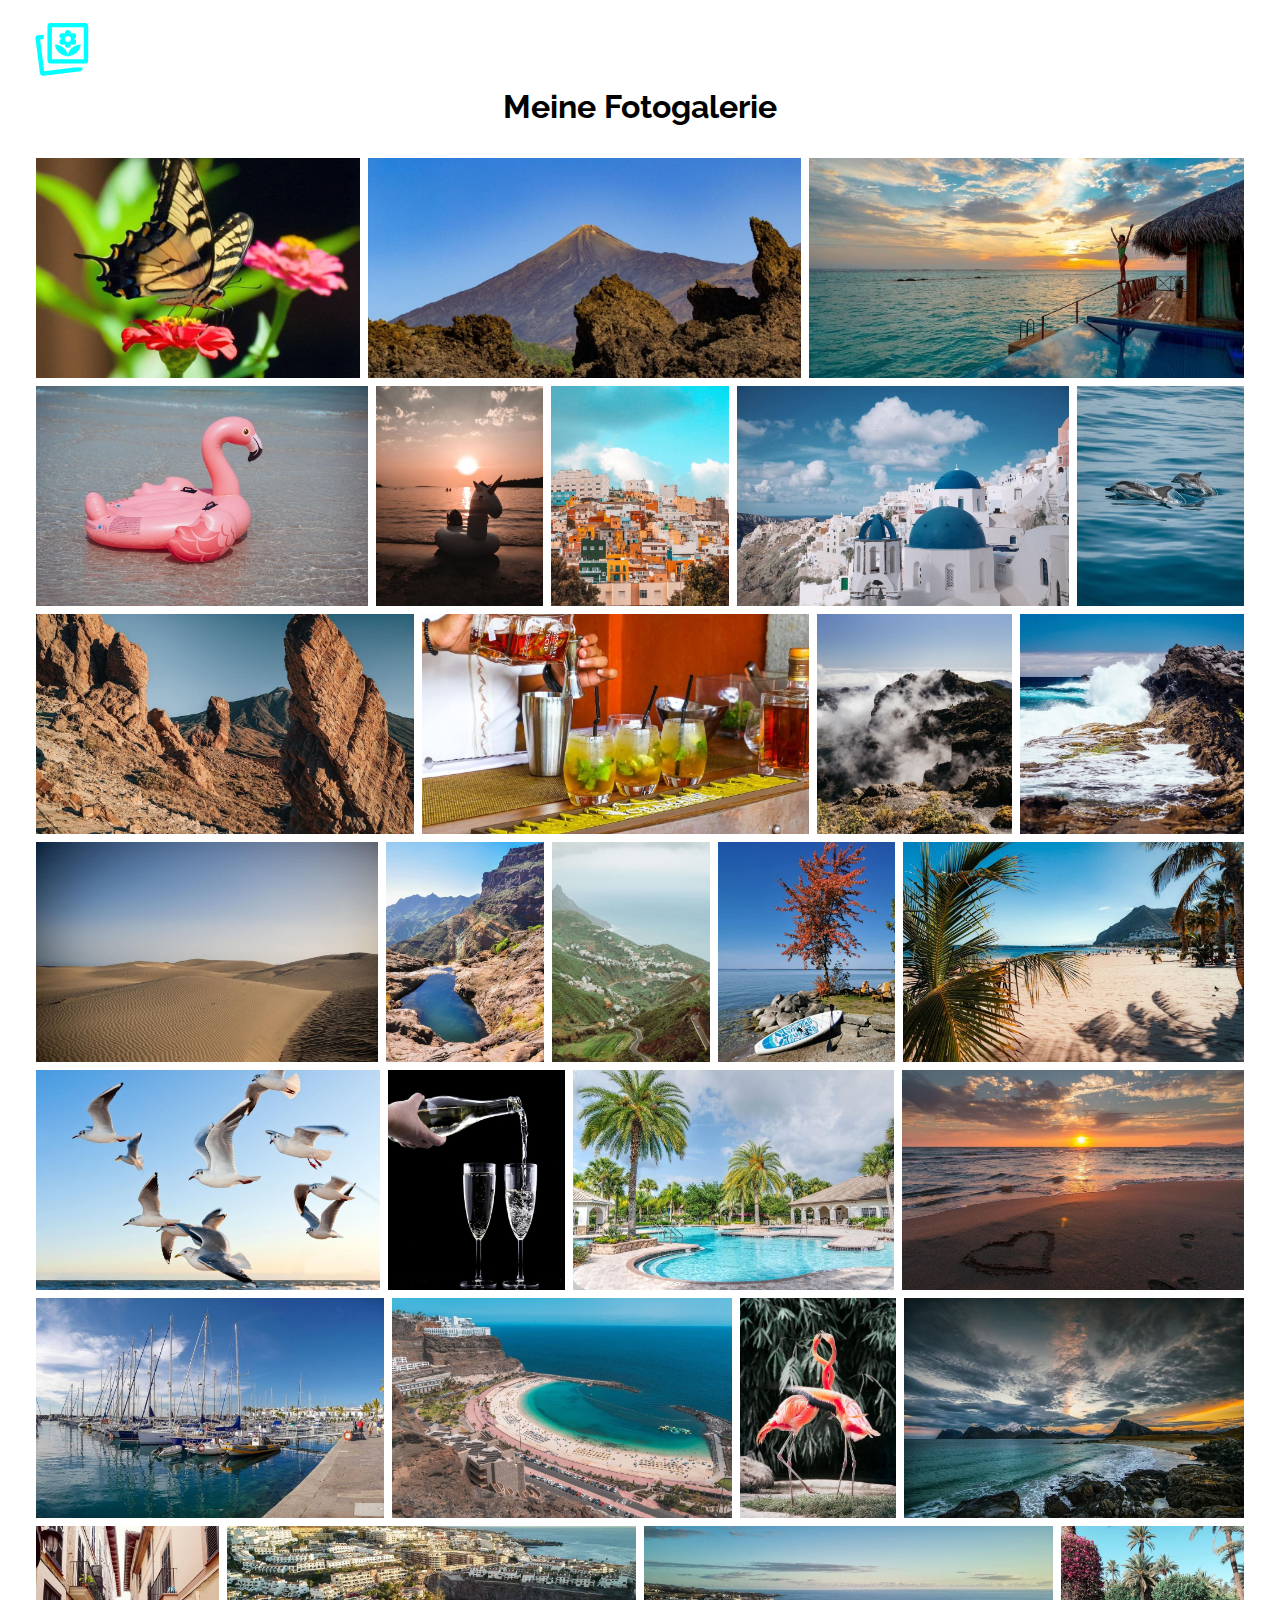
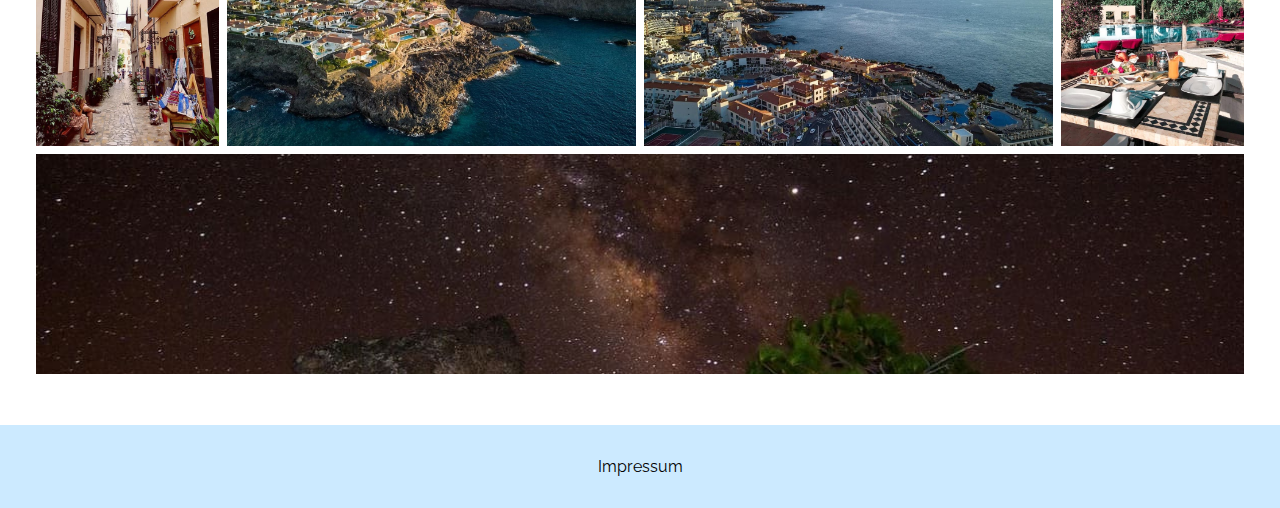
<file: index.html>
<!DOCTYPE html>
<html lang="en">

<head>
    <meta charset="UTF-8">
    <meta name="viewport" content="width=device-width, initial-scale=1.0">
    <title>Meine Foto Galerie</title>

    <link rel="stylesheet" href="style.css">
    <link rel="stylesheet" href="fonts.css">
    <link rel="stylesheet" href="imprint.css">
    <script src="script.js"></script>

    <script id="Cookiebot" src="https://consent.cookiebot.com/uc.js" data-cbid="0460a567-6eba-4899-a055-0b271c957ca6"
        data-blockingmode="auto" type="text/javascript">
        </script>

    <!-- Favicon -->
    <link rel="apple-touch-icon" sizes="180x180" href="./favicon/apple-touch-icon.png">
    <link rel="icon" type="image/png" sizes="32x32" href="./favicon/favicon-32x32.png">
    <link rel="icon" type="image/png" sizes="16x16" href="./favicon/favicon-16x16.png">
    <link rel="manifest" href="./favicon/site.webmanifest">



</head>

<body onload="loadPage()">
    <!-- header -->
    <div w3-include-html="templates/header.html"></div>

    <div class="body-content">

        <!-- DialogFoto -->
        <div id="dialog" class="dialog-bg d-none">

            <span class="material-symbols-outlined close" onclick="closeDialog()">
                close
            </span>

            <div id="zoomImg"></div>

        </div>


        <!-- Hauptseite -->
        <h1>Meine Fotogalerie</h1>

        <div class="content">
            <div class="imgContainer" id="loadphoto"></div>

        </div>

        <!-- Impressum -->
        <div class="footer">
            <a href="imprint.html">Impressum</a>
        </div>

    </div>
</body>

</html>
</file>
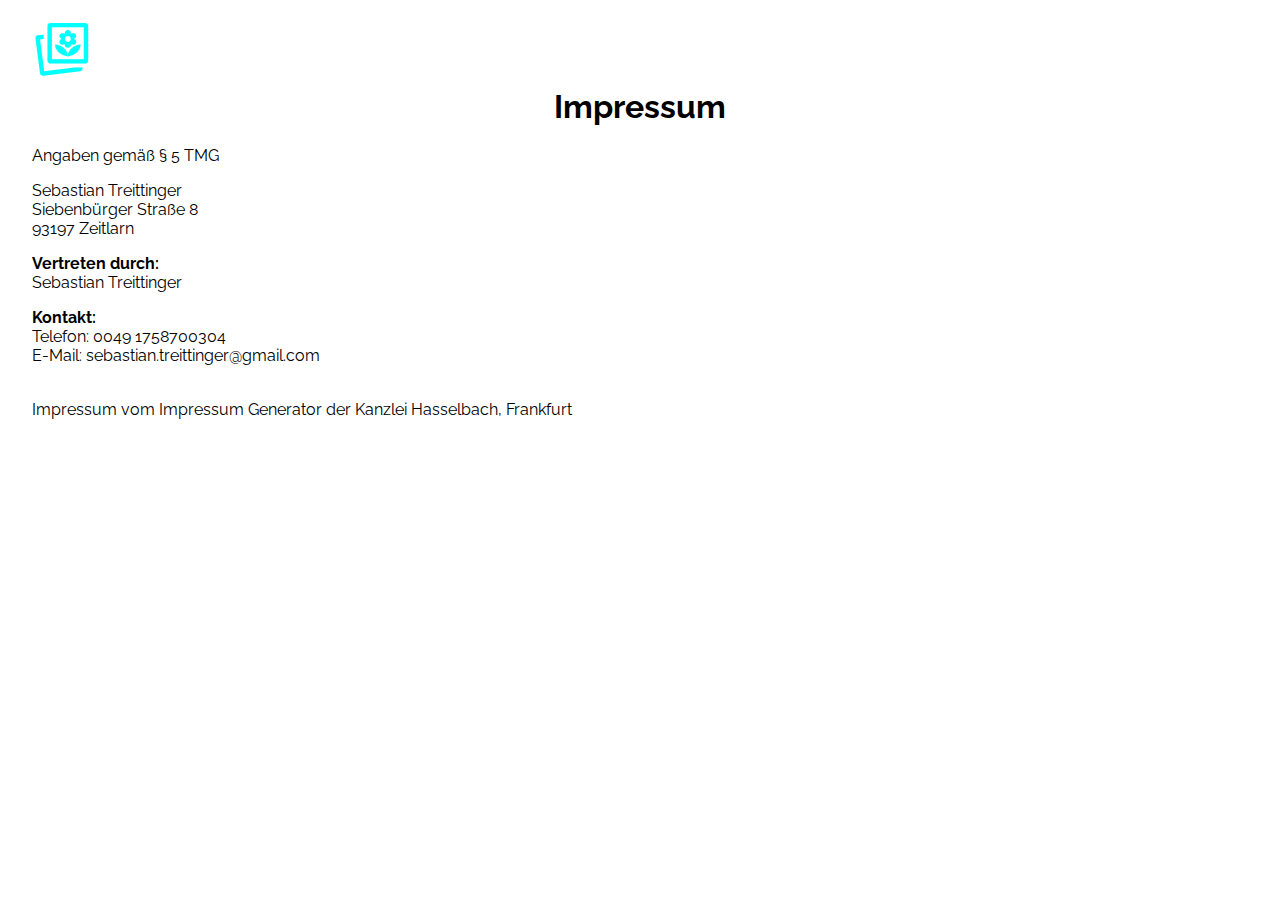
<file: imprint.html>
<!DOCTYPE html>
<html lang="en">

<head>
    <meta charset="UTF-8">
    <meta http-equiv="X-UA-Compatible" content="IE=edge">
    <meta name="viewport" content="width=device-width, initial-scale=1.0">
    <title>Impressum</title>

    <link rel="stylesheet" href="style.css">
    <link rel="stylesheet" href="fonts.css">
    <link rel="stylesheet" href="imprint.css">
    <script src="script.js"></script>
    
    <script id="Cookiebot" src="https://consent.cookiebot.com/uc.js" data-cbid="0460a567-6eba-4899-a055-0b271c957ca6"
        data-blockingmode="auto" type="text/javascript">
        </script>

    <!-- Favicon -->
    <link rel="apple-touch-icon" sizes="180x180" href="./favicon/apple-touch-icon.png">
    <link rel="icon" type="image/png" sizes="32x32" href="./favicon/favicon-32x32.png">
    <link rel="icon" type="image/png" sizes="16x16" href="./favicon/favicon-16x16.png">
    <link rel="manifest" href="./favicon/site.webmanifest">


    
</head>

<body onload="includeHTML()">

    <!-- header -->
    <div w3-include-html="templates/header.html"></div>

    <div class='imprint-content'>

        <h1>Impressum</h1>
        <p>Angaben gemäß § 5 TMG</p>
        <p>Sebastian Treittinger <br>
            Siebenbürger Straße 8<br>
            93197 Zeitlarn <br>
        </p>
        <p> <strong>Vertreten durch: </strong><br>
            Sebastian Treittinger<br>
        </p>
        <p><strong>Kontakt:</strong> <br>
            Telefon: <a href="tel:+491758700304">0049 1758700304</a> <br>
            E-Mail: <a href='mailto:sebastian.treittinger@gmail.com'>sebastian.treittinger@gmail.com</a></br></p><br>
        Impressum vom <a href="https://www.impressum-generator.de">Impressum Generator</a> der <a
            href="https://www.kanzlei-hasselbach.de/standorte/frankfurt/" rel="nofollow">Kanzlei Hasselbach,
            Frankfurt</a>
        <br> <br>

    </div>


</body>

</html>
</file>
<file: style.css>
/* Material Icon */
@font-face {
    font-family: 'Material Symbols Outlined';
    font-style: normal;
    font-weight: 100 700;
    src: url(svgicon/Material_Icon.woff2) format('woff2');
}

.material-symbols-outlined {
    font-family: 'Material Symbols Outlined';
    font-weight: 500;
    font-style: normal;
    font-size: 56px;
    color: cyan;
    line-height: 1;
    letter-spacing: normal;
    text-transform: none;
    display: inline-block;
    white-space: nowrap;
    word-wrap: normal;
    direction: ltr;
    /* -webkit-font-feature-settings: 'liga'; */
    -webkit-font-smoothing: antialiased;
    transition: ease 225ms;
}

.material-symbols-outlined:hover {
    cursor: pointer;
    transform: scale(1.1);
    text-shadow: 0px 0px 8px rgb(255, 255, 255, 0.7);
}

.close {
    height: 10vh;
    display: flex;
    justify-content: flex-end;
    align-items: center;
    padding-right: 32px;
}

.close:hover {
    transform: unset;
}






/* Dialog */
.dialog-bg {
    background-color: rgba(0, 0, 0, 1);
    z-index: 500;
    position: fixed;
    bottom: 0;
    top: 0;
    left: 0;
    right: 0;
    display: flex;
    justify-content: flex-start;
    align-items: revert;
    flex-direction: column;
}

.d-none {
    display: none;
}

.dialog-position {
    display: flex;
    justify-content: center;
    align-items: center;
}

.icon-position-next span {
    top: 50vh;
    right: 32px;
    display: flex;
    position: fixed;
}

.icon-position-back span {
    top: 50vh;
    left: 32px;
    display: flex;
    position: fixed;
}

.icon-position-back, .icon-position-next {
    width: 120px;
}


/* Fotogalerie */
body {
    margin: 0;
    /* background-color: rgba(160, 160, 160, 0.15); */
    font-family: 'Raleway', sans-serif;
    font-size: 16px;
}

.body-content {
    display: flex;
    flex-direction: column;
    min-height: 100vh;
}

h1 {
    display: flex;
    justify-content: center;
    margin-top: 8px;
}

.content {
    margin-left: 32px;
    margin-right: 32px;
    margin-bottom: 32px;
    margin-top: 8px;
    flex: 1;
    display: flex;
}

.imgContainer {
    display: flex;
    flex-wrap: wrap;
    justify-content: center;
    flex: 1;
}

.imgBox {
    display: flex;
    margin: 4px;
    flex-grow: 1;
    object-fit: fill;
    overflow: hidden;
    height: 220px;
}

.imgBox img {
    object-fit: cover;
    filter: brightness(1);
    transition: ease-in-out 225ms;
    flex-grow: 1;
}

.imgBox img:hover {
    filter: brightness(0.7);
    transform: scale(1.06);
    cursor: pointer;
}

.imgBoxZoom img {
    height: auto;
    max-height: 80vh;
    max-width: 100%;
}


@media (max-width:800px) {
    .icon-position-next span {
        top: 85vh;
        right: 80px;
        display: flex;
        position: fixed;
    }

    .icon-position-back span {
        top: 85vh;
        left: 80px;
        display: flex;
        position: fixed;
    }

    .icon-position-back, .icon-position-next {
        width: 32px;
    }

    .dialog-position {
        display: flex;
        justify-content: center;
        align-items: center;
        height: 80vh;
    }

    .imgBox {
        margin: 4px;
        height: 125px;
    }

    .content {
        margin: 8px;
    }
}




/* header style */

.header a {
    height: 56px;
    aspect-ratio: 1/1;
    padding-left: 32px;
    padding-top: 20px;
    position: relative;
    text-decoration: unset;
}
</file>
<file: fonts.css>
/* raleway-100 - cyrillic_latin */
@font-face {
    font-display: swap; /* Check https://developer.mozilla.org/en-US/docs/Web/CSS/@font-face/font-display for other options. */
    font-family: 'Raleway';
    font-style: normal;
    font-weight: 100;
    src: url('./fonts/raleway-v28-cyrillic_latin-100.woff2') format('woff2'); /* Chrome 36+, Opera 23+, Firefox 39+, Safari 12+, iOS 10+ */
  }
  /* raleway-200 - cyrillic_latin */
  @font-face {
    font-display: swap; /* Check https://developer.mozilla.org/en-US/docs/Web/CSS/@font-face/font-display for other options. */
    font-family: 'Raleway';
    font-style: normal;
    font-weight: 200;
    src: url('./fonts/raleway-v28-cyrillic_latin-200.woff2') format('woff2'); /* Chrome 36+, Opera 23+, Firefox 39+, Safari 12+, iOS 10+ */
  }
  /* raleway-regular - cyrillic_latin */
  @font-face {
    font-display: swap; /* Check https://developer.mozilla.org/en-US/docs/Web/CSS/@font-face/font-display for other options. */
    font-family: 'Raleway';
    font-style: normal;
    font-weight: 400;
    src: url('./fonts/raleway-v28-cyrillic_latin-regular.woff2') format('woff2'); /* Chrome 36+, Opera 23+, Firefox 39+, Safari 12+, iOS 10+ */
  }
  /* raleway-500 - cyrillic_latin */
  @font-face {
    font-display: swap; /* Check https://developer.mozilla.org/en-US/docs/Web/CSS/@font-face/font-display for other options. */
    font-family: 'Raleway';
    font-style: normal;
    font-weight: 500;
    src: url('./fonts/raleway-v28-cyrillic_latin-500.woff2') format('woff2'); /* Chrome 36+, Opera 23+, Firefox 39+, Safari 12+, iOS 10+ */
  }
  /* raleway-700 - cyrillic_latin */
  @font-face {
    font-display: swap; /* Check https://developer.mozilla.org/en-US/docs/Web/CSS/@font-face/font-display for other options. */
    font-family: 'Raleway';
    font-style: normal;
    font-weight: 700;
    src: url('./fonts/raleway-v28-cyrillic_latin-700.woff2') format('woff2'); /* Chrome 36+, Opera 23+, Firefox 39+, Safari 12+, iOS 10+ */
  }
  /* raleway-800 - cyrillic_latin */
  @font-face {
    font-display: swap; /* Check https://developer.mozilla.org/en-US/docs/Web/CSS/@font-face/font-display for other options. */
    font-family: 'Raleway';
    font-style: normal;
    font-weight: 800;
    src: url('./fonts/raleway-v28-cyrillic_latin-800.woff2') format('woff2'); /* Chrome 36+, Opera 23+, Firefox 39+, Safari 12+, iOS 10+ */
  }
</file>
<file: imprint.css>
/* Footer */
.footer {
    background-color: rgb(0, 150, 255, 0.20);
    display: flex;
    justify-content: center;
    align-items: center;
    position: static;
    padding: 32px;
    margin-top: 15px;
}

.footer a {
    text-decoration: none;
    color: black;
}

.footer a:hover {
    color: rgb(0, 100, 255);
    transition: ease-in 125ms;
    text-decoration: underline;
    text-underline-offset: 6px;
    font-weight: 400;
    text-shadow: 0px 0px 2px rgba(0, 100, 255, 0.3);
}

.imprint-content{
    padding-right: 32px;
    padding-left: 32px;
}

.imprint-content a {
    text-decoration: none;
    color: black;
}

.imprint-content a:hover {
    color: rgb(0, 100, 255);
    transition: ease-in 125ms;
    text-decoration: underline;
    text-underline-offset: 4px;
    font-weight: 400;
    text-shadow: 0px 0px 2px rgba(0, 100, 255, 0.3);
}

@media (max-width:400px) {
    .imprint-content{
        padding-right: 16px;
        padding-left: 16px;
    }
}
</file>
